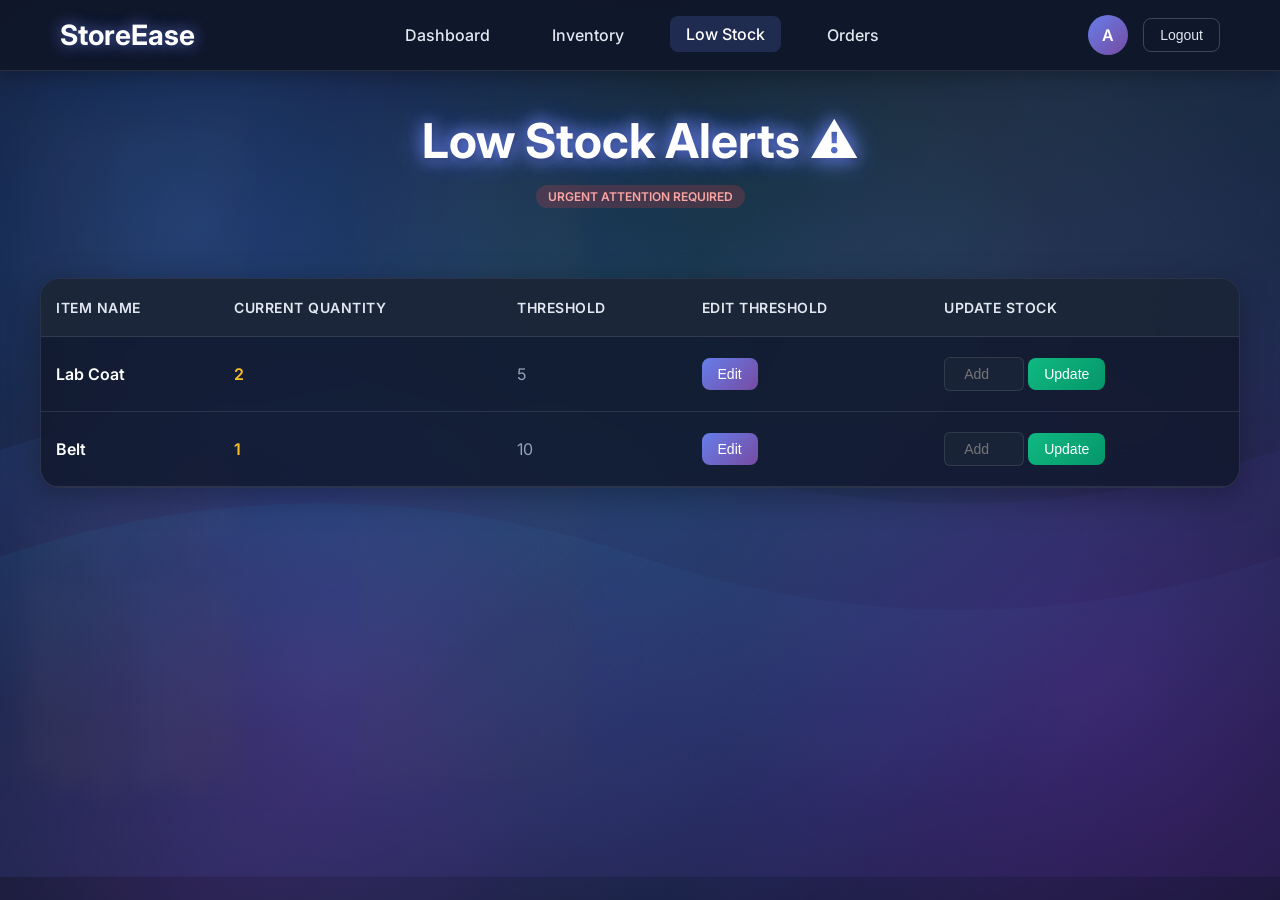
<file: src/main/resources/static/low_stock_alerts.html>
<!DOCTYPE html>
<html lang="en">
<head>
    <meta charset="UTF-8">
    <meta name="viewport" content="width=device-width, initial-scale=1.0">
    <title>StoreEase - Low Stock Alerts</title>
    <style>
        @import url('https://fonts.googleapis.com/css2?family=Inter:wght@300;400;500;600;700&display=swap');
        
        * {
            margin: 0;
            padding: 0;
            box-sizing: border-box;
        }
        
        body {
            font-family: 'Inter', sans-serif;
            color: #ffffff;
            min-height: 100vh;
            background: linear-gradient(135deg, #0a0a1a 0%, #1a1a3e 25%, #2d1b69 50%, #1e3a8a 75%, #0f172a 100%);
            position: relative;
            overflow-x: hidden;
        }
        
        /* Library Bookshelf Background */
        body::before {
            content: '';
            position: fixed;
            top: 0;
            left: 0;
            width: 100%;
            height: 100%;
            background-image: url('data:image/svg+xml,<svg xmlns="http://www.w3.org/2000/svg" viewBox="0 0 1200 800"><defs><filter id="blur" x="-50%25" y="-50%25" width="200%25" height="200%25"><feGaussianBlur in="SourceGraphic" stdDeviation="8"/></filter></defs><g filter="url(%23blur)" opacity="0.15"><rect x="50" y="100" width="200" height="600" fill="%23654321"/><rect x="60" y="120" width="15" height="180" fill="%238B4513"/><rect x="80" y="120" width="12" height="160" fill="%23A0522D"/><rect x="95" y="120" width="18" height="200" fill="%23CD853F"/><rect x="118" y="120" width="14" height="170" fill="%23D2691E"/><rect x="137" y="120" width="16" height="190" fill="%23DEB887"/><rect x="158" y="120" width="11" height="150" fill="%23F4A460"/><rect x="174" y="120" width="13" height="180" fill="%23DAA520"/><rect x="192" y="120" width="15" height="165" fill="%23B8860B"/><rect x="212" y="120" width="12" height="175" fill="%23CD853F"/><rect x="229" y="120" width="16" height="155" fill="%23D2691E"/><rect x="60" y="320" width="14" height="160" fill="%23A0522D"/><rect x="79" y="320" width="17" height="180" fill="%23CD853F"/><rect x="101" y="320" width="13" height="170" fill="%23DEB887"/><rect x="119" y="320" width="15" height="190" fill="%23F4A460"/><rect x="139" y="320" width="12" height="150" fill="%23DAA520"/><rect x="156" y="320" width="18" height="175" fill="%23B8860B"/><rect x="179" y="320" width="14" height="165" fill="%23CD853F"/><rect x="198" y="320" width="16" height="185" fill="%23D2691E"/><rect x="219" y="320" width="11" height="155" fill="%23DEB887"/><rect x="60" y="520" width="16" height="160" fill="%23F4A460"/><rect x="81" y="520" width="13" height="180" fill="%23DAA520"/><rect x="99" y="520" width="15" height="170" fill="%23B8860B"/><rect x="119" y="520" width="12" height="190" fill="%23CD853F"/><rect x="136" y="520" width="17" height="150" fill="%23D2691E"/><rect x="158" y="520" width="14" height="175" fill="%23DEB887"/><rect x="177" y="520" width="16" height="165" fill="%23F4A460"/><rect x="198" y="520" width="11" height="185" fill="%23DAA520"/><rect x="214" y="520" width="18" height="155" fill="%23B8860B"/><rect x="350" y="100" width="200" height="600" fill="%23654321"/><rect x="360" y="120" width="14" height="170" fill="%238B4513"/><rect x="379" y="120" width="16" height="190" fill="%23A0522D"/><rect x="400" y="120" width="12" height="160" fill="%23CD853F"/><rect x="417" y="120" width="15" height="180" fill="%23D2691E"/><rect x="437" y="120" width="13" height="150" fill="%23DEB887"/><rect x="455" y="120" width="17" height="200" fill="%23F4A460"/><rect x="477" y="120" width="11" height="165" fill="%23DAA520"/><rect x="493" y="120" width="14" height="175" fill="%23B8860B"/><rect x="512" y="120" width="16" height="155" fill="%23CD853F"/><rect x="533" y="120" width="12" height="185" fill="%23D2691E"/></g></svg>');
            background-size: cover;
            background-position: center;
            background-repeat: no-repeat;
            z-index: -3;
        }
        
        /* Futuristic Overlay with Gradients and Glowing Effects */
        body::after {
            content: '';
            position: fixed;
            top: 0;
            left: 0;
            width: 100%;
            height: 100%;
            background: 
                radial-gradient(circle at 15% 25%, rgba(59, 130, 246, 0.4) 0%, transparent 40%),
                radial-gradient(circle at 85% 75%, rgba(147, 51, 234, 0.3) 0%, transparent 45%),
                radial-gradient(circle at 50% 50%, rgba(6, 182, 212, 0.2) 0%, transparent 60%),
                radial-gradient(circle at 25% 75%, rgba(168, 85, 247, 0.25) 0%, transparent 35%),
                radial-gradient(circle at 75% 25%, rgba(34, 197, 94, 0.15) 0%, transparent 50%),
                linear-gradient(135deg, rgba(15, 23, 42, 0.8) 0%, rgba(30, 41, 59, 0.6) 50%, rgba(15, 23, 42, 0.9) 100%);
            z-index: -2;
        }

        /* Static Wave Patterns */
        .wave-pattern {
            position: fixed;
            top: 0;
            left: 0;
            width: 100%;
            height: 100%;
            background-image: url('data:image/svg+xml,<svg xmlns="http://www.w3.org/2000/svg" viewBox="0 0 1200 800"><defs><linearGradient id="waveGrad1" x1="0%25" y1="0%25" x2="100%25" y2="100%25"><stop offset="0%25" style="stop-color:%233b82f6;stop-opacity:0.1" /><stop offset="100%25" style="stop-color:%239333ea;stop-opacity:0.05" /></linearGradient><linearGradient id="waveGrad2" x1="0%25" y1="0%25" x2="100%25" y2="100%25"><stop offset="0%25" style="stop-color:%2306b6d4;stop-opacity:0.08" /><stop offset="100%25" style="stop-color:%238b5cf6;stop-opacity:0.04" /></linearGradient></defs><path d="M0,400 Q300,300 600,400 T1200,400 L1200,800 L0,800 Z" fill="url(%23waveGrad1)"/><path d="M0,500 Q300,400 600,500 T1200,500 L1200,800 L0,800 Z" fill="url(%23waveGrad2)"/></svg>');
            background-size: 100% 100%;
            pointer-events: none;
            z-index: -1;
        }

        .overlay {
            background: rgba(0, 0, 0, 0.1);
            min-height: 100vh;
            display: flex;
            flex-direction: column;
        }

        header {
            background: rgba(15, 23, 42, 0.95);
            backdrop-filter: blur(20px);
            border-bottom: 1px solid rgba(255, 255, 255, 0.1);
            position: sticky;
            top: 0;
            z-index: 100;
            box-shadow: 0 4px 20px rgba(0, 0, 0, 0.3);
        }

        .header-container {
            max-width: 1200px;
            margin: 0 auto;
            padding: 0 20px;
            display: flex;
            justify-content: space-between;
            align-items: center;
            height: 70px;
        }

        .header-logo {
            font-size: 28px;
            font-weight: 700;
            color: #ffffff;
            text-decoration: none;
            text-shadow: 0 0 15px rgba(102, 126, 234, 0.8);
        }

        .nav-menu {
            display: flex;
            gap: 30px;
            align-items: center;
        }

        .nav-link {
            color: #e2e8f0;
            text-decoration: none;
            font-weight: 500;
            transition: all 0.3s ease;
            padding: 8px 16px;
            border-radius: 8px;
            cursor: pointer;
        }

        .nav-link:hover, .nav-link.active {
            color: #ffffff;
            background: rgba(102, 126, 234, 0.2);
            transform: translateY(-1px);
        }

        .user-profile {
            display: flex;
            align-items: center;
            gap: 15px;
        }

        .profile-avatar {
            width: 40px;
            height: 40px;
            border-radius: 50%;
            background: linear-gradient(135deg, #667eea 0%, #764ba2 100%);
            display: flex;
            align-items: center;
            justify-content: center;
            font-weight: 600;
            font-size: 16px;
            color: white;
        }

        .logout-btn {
            background: transparent;
            color: #e2e8f0;
            border: 1px solid rgba(255, 255, 255, 0.2);
            padding: 8px 16px;
            border-radius: 8px;
            cursor: pointer;
            font-size: 14px;
            transition: all 0.3s ease;
        }

        .logout-btn:hover {
            background: rgba(239, 68, 68, 0.2);
            border-color: rgba(239, 68, 68, 0.5);
            color: #fca5a5;
        }

        main {
            flex: 1;
            padding: 40px 20px;
        }

        .main-container {
            max-width: 1200px;
            margin: 0 auto;
        }

        .page-header {
            text-align: center;
            margin-bottom: 50px;
        }

        .page-title {
            font-size: 48px;
            font-weight: 700;
            color: #ffffff;
            margin-bottom: 15px;
            text-shadow: 
                0 0 15px rgba(102, 126, 234, 0.9),
                0 0 25px rgba(102, 126, 234, 0.7),
                0 0 35px rgba(102, 126, 234, 0.5),
                2px 2px 4px rgba(0, 0, 0, 0.5);
        }

        .alerts-table-container {
            background: rgba(15, 23, 42, 0.8);
            backdrop-filter: blur(20px);
            border: 1px solid rgba(255, 255, 255, 0.1);
            border-radius: 20px;
            overflow: hidden;
            box-shadow: 0 8px 32px rgba(0, 0, 0, 0.3);
        }

        .alerts-table {
            width: 100%;
            border-collapse: collapse;
        }

        .alerts-table th {
            background: rgba(30, 41, 59, 0.8);
            color: #e2e8f0;
            padding: 20px 15px;
            text-align: left;
            font-weight: 600;
            font-size: 14px;
            text-transform: uppercase;
            letter-spacing: 0.5px;
            border-bottom: 1px solid rgba(255, 255, 255, 0.1);
        }

        .alerts-table td {
            padding: 20px 15px;
            border-bottom: 1px solid rgba(255, 255, 255, 0.1);
            font-size: 16px;
        }

        .alerts-table tr:hover {
            background: rgba(102, 126, 234, 0.1);
        }

        .item-name {
            font-weight: 600;
            color: #ffffff;
        }

        .current-quantity {
            color: #fbbf24;
            font-weight: 600;
        }

        .threshold {
            color: #94a3b8;
        }

        .btn {
            padding: 8px 16px;
            border: none;
            border-radius: 8px;
            cursor: pointer;
            font-size: 14px;
            font-weight: 500;
            transition: all 0.3s ease;
            margin-right: 8px;
        }

        .btn-edit {
            background: linear-gradient(135deg, #667eea 0%, #764ba2 100%);
            color: white;
        }

        .btn-edit:hover {
            transform: translateY(-2px);
            box-shadow: 0 4px 15px rgba(102, 126, 234, 0.4);
        }

        .btn-update {
            background: linear-gradient(135deg, #10b981 0%, #059669 100%);
            color: white;
        }

        .btn-update:hover {
            transform: translateY(-2px);
            box-shadow: 0 4px 15px rgba(16, 185, 129, 0.4);
        }

        .btn-save {
            background: linear-gradient(135deg, #f59e0b 0%, #d97706 100%);
            color: white;
        }

        .btn-save:hover {
            transform: translateY(-2px);
            box-shadow: 0 4px 15px rgba(245, 158, 11, 0.4);
        }

        .btn-cancel {
            background: rgba(239, 68, 68, 0.2);
            color: #fca5a5;
            border: 1px solid rgba(239, 68, 68, 0.3);
        }

        .btn-cancel:hover {
            background: rgba(239, 68, 68, 0.3);
            transform: translateY(-2px);
        }

        .edit-input, .update-input {
            background: rgba(30, 41, 59, 0.6);
            border: 1px solid rgba(255, 255, 255, 0.1);
            border-radius: 6px;
            color: #ffffff;
            padding: 8px 12px;
            font-size: 14px;
            width: 80px;
            text-align: center;
        }

        .edit-input:focus, .update-input:focus {
            outline: none;
            border-color: #667eea;
            box-shadow: 0 0 0 2px rgba(102, 126, 234, 0.2);
        }

        .alert-badge {
            background: rgba(239, 68, 68, 0.2);
            color: #fca5a5;
            padding: 4px 12px;
            border-radius: 20px;
            font-size: 12px;
            font-weight: 600;
            text-transform: uppercase;
            display: inline-block;
            margin-bottom: 20px;
        }

        .no-alerts {
            text-align: center;
            padding: 60px 20px;
            color: #94a3b8;
            font-size: 18px;
        }

        .success-message {
            background: rgba(34, 197, 94, 0.2);
            border: 1px solid rgba(34, 197, 94, 0.3);
            color: #86efac;
            padding: 12px 20px;
            border-radius: 10px;
            margin-bottom: 20px;
            font-size: 14px;
            display: none;
        }

        /* Responsive Design */
        @media (max-width: 768px) {
            .header-container {
                padding: 0 15px;
                height: 65px;
            }

            .header-logo {
                font-size: 24px;
            }

            .nav-menu {
                display: none;
            }

            .page-title {
                font-size: 36px;
            }

            main {
                padding: 30px 15px;
            }

            .alerts-table-container {
                overflow-x: auto;
            }

            .alerts-table th,
            .alerts-table td {
                padding: 15px 10px;
                font-size: 14px;
            }

            .btn {
                padding: 6px 12px;
                font-size: 12px;
                margin-bottom: 4px;
            }

            .edit-input, .update-input {
                width: 60px;
                padding: 6px 8px;
                font-size: 12px;
            }
        }

        @media (max-width: 480px) {
            .page-title {
                font-size: 28px;
            }

            .alerts-table th,
            .alerts-table td {
                padding: 10px 8px;
                font-size: 12px;
            }

            .alerts-table-container {
                border-radius: 15px;
            }
        }
    </style>
</head>
<body>
    <div class="wave-pattern"></div>
    
    <div class="overlay">
        <header>
            <div class="header-container">
                <a href="#" class="header-logo">StoreEase</a>
                <nav class="nav-menu">
                    <a class="nav-link" href="#" onclick="goToDashboard()">Dashboard</a>
                    <a class="nav-link" href="#" onclick="goToInventory()">Inventory</a>
                    <a class="nav-link active" href="#" onclick="goToLowStock()">Low Stock</a>
                    <a class="nav-link" href="#" onclick="goToOrders()">Orders</a>
                </nav>
                <div class="user-profile">
                    <div class="profile-avatar">A</div>
                    <button class="logout-btn" onclick="logout()">Logout</button>
                </div>
            </div>
        </header>

        <main>
            <div class="main-container">
                <div class="page-header">
                    <h1 class="page-title">Low Stock Alerts ⚠️</h1>
                    <div class="alert-badge">Urgent Attention Required</div>
                </div>

                <div class="success-message" id="successMessage"></div>

                <div class="alerts-table-container">
                    <table class="alerts-table">
                        <thead>
                            <tr>
                                <th>Item Name</th>
                                <th>Current Quantity</th>
                                <th>Threshold</th>
                                <th>Edit Threshold</th>
                                <th>Update Stock</th>
                            </tr>
                        </thead>
                        <tbody id="alertsTableBody">
                            <!-- Sample low stock items -->
                            <tr data-item="lab-coat">
                                <td class="item-name">Lab Coat</td>
                                <td class="current-quantity" id="quantity-lab-coat">2</td>
                                <td class="threshold" id="threshold-lab-coat">5</td>
                                <td id="edit-cell-lab-coat">
                                    <button class="btn btn-edit" onclick="editThreshold('lab-coat')">Edit</button>
                                </td>
                                <td id="update-cell-lab-coat">
                                    <input type="number" class="update-input" id="update-input-lab-coat" min="0" placeholder="Add">
                                    <button class="btn btn-update" onclick="updateStock('lab-coat')">Update</button>
                                </td>
                            </tr>
                            <tr data-item="belt">
                                <td class="item-name">Belt</td>
                                <td class="current-quantity" id="quantity-belt">1</td>
                                <td class="threshold" id="threshold-belt">10</td>
                                <td id="edit-cell-belt">
                                    <button class="btn btn-edit" onclick="editThreshold('belt')">Edit</button>
                                </td>
                                <td id="update-cell-belt">
                                    <input type="number" class="update-input" id="update-input-belt" min="0" placeholder="Add">
                                    <button class="btn btn-update" onclick="updateStock('belt')">Update</button>
                                </td>
                            </tr>
                        </tbody>
                    </table>
                </div>
            </div>
        </main>
    </div>

    <script>
        // Item data storage
        let itemData = {
            'lab-coat': {
                name: 'Lab Coat',
                quantity: 2,
                threshold: 5
            },
            'belt': {
                name: 'Belt',
                quantity: 1,
                threshold: 10
            }
        };

        // Edit threshold functionality
        function editThreshold(itemId) {
            const editCell = document.getElementById(`edit-cell-${itemId}`);
            const currentThreshold = itemData[itemId].threshold;
            
            editCell.innerHTML = `
                <input type="number" class="edit-input" id="edit-input-${itemId}" value="${currentThreshold}" min="0">
                <button class="btn btn-save" onclick="saveThreshold('${itemId}')">Save</button>
                <button class="btn btn-cancel" onclick="cancelEditThreshold('${itemId}')">Cancel</button>
            `;
            
            // Focus on the input
            document.getElementById(`edit-input-${itemId}`).focus();
        }

        // Save threshold changes
        function saveThreshold(itemId) {
            const newThreshold = parseInt(document.getElementById(`edit-input-${itemId}`).value);
            
            if (isNaN(newThreshold) || newThreshold < 0) {
                alert('Please enter a valid threshold value (0 or greater)');
                return;
            }
            
            // Update the data
            itemData[itemId].threshold = newThreshold;
            
            // Update the display
            document.getElementById(`threshold-${itemId}`).textContent = newThreshold;
            
            // Restore the edit button
            const editCell = document.getElementById(`edit-cell-${itemId}`);
            editCell.innerHTML = `<button class="btn btn-edit" onclick="editThreshold('${itemId}')">Edit</button>`;
            
            // Show success message
            showSuccessMessage(`Threshold updated for ${itemData[itemId].name} to ${newThreshold}`);
        }

        // Cancel threshold editing
        function cancelEditThreshold(itemId) {
            const editCell = document.getElementById(`edit-cell-${itemId}`);
            editCell.innerHTML = `<button class="btn btn-edit" onclick="editThreshold('${itemId}')">Edit</button>`;
        }

        // Update stock functionality
        function updateStock(itemId) {
            const updateInput = document.getElementById(`update-input-${itemId}`);
            const addQuantity = parseInt(updateInput.value);
            
            if (isNaN(addQuantity) || addQuantity < 0) {
                alert('Please enter a valid quantity to add (0 or greater)');
                return;
            }
            
            // Update the data
            itemData[itemId].quantity += addQuantity;
            
            // Update the display
            document.getElementById(`quantity-${itemId}`).textContent = itemData[itemId].quantity;
            
            // Clear the input
            updateInput.value = '';
            
            // Show success message
            showSuccessMessage(`Stock updated for ${itemData[itemId].name}. Added ${addQuantity} units. New total: ${itemData[itemId].quantity}`);
            
            // Check if item should be removed from low stock alerts
            if (itemData[itemId].quantity >= itemData[itemId].threshold) {
                setTimeout(() => {
                    if (confirm(`${itemData[itemId].name} is no longer below threshold. Remove from low stock alerts?`)) {
                        document.querySelector(`tr[data-item="${itemId}"]`).remove();
                        checkIfNoAlertsRemaining();
                    }
                }, 2000);
            }
        }

        // Show success message
        function showSuccessMessage(message) {
            const successDiv = document.getElementById('successMessage');
            successDiv.textContent = message;
            successDiv.style.display = 'block';
            
            // Hide after 3 seconds
            setTimeout(() => {
                successDiv.style.display = 'none';
            }, 3000);
        }

        // Check if no alerts remaining
        function checkIfNoAlertsRemaining() {
            const tableBody = document.getElementById('alertsTableBody');
            if (tableBody.children.length === 0) {
                document.querySelector('.alerts-table-container').innerHTML = `
                    <div class="no-alerts">
                        🎉 Great job! No items are currently below their stock threshold.
                    </div>
                `;
            }
        }

        // Navigation functions (placeholders for integration with main system)
        function goToDashboard() {
            alert('Navigate to Dashboard');
        }

        function goToInventory() {
            alert('Navigate to Inventory');
        }

        function goToLowStock() {
            // Already on this page
        }

        function goToOrders() {
            alert('Navigate to Orders');
        }

        function logout() {
            if (confirm('Are you sure you want to logout?')) {
                alert('Logged out successfully');
            }
        }

        // Handle Enter key for inputs
        document.addEventListener('keypress', function(e) {
            if (e.key === 'Enter') {
                const target = e.target;
                
                // Handle edit threshold input
                if (target.classList.contains('edit-input')) {
                    const itemId = target.id.replace('edit-input-', '');
                    saveThreshold(itemId);
                }
                
                // Handle update stock input
                if (target.classList.contains('update-input')) {
                    const itemId = target.id.replace('update-input-', '');
                    updateStock(itemId);
                }
            }
        });

        // Initialize page
        document.addEventListener('DOMContentLoaded', function() {
            console.log('Low Stock Alerts page loaded');
        });
    </script>
</body>
</html>
</file>
